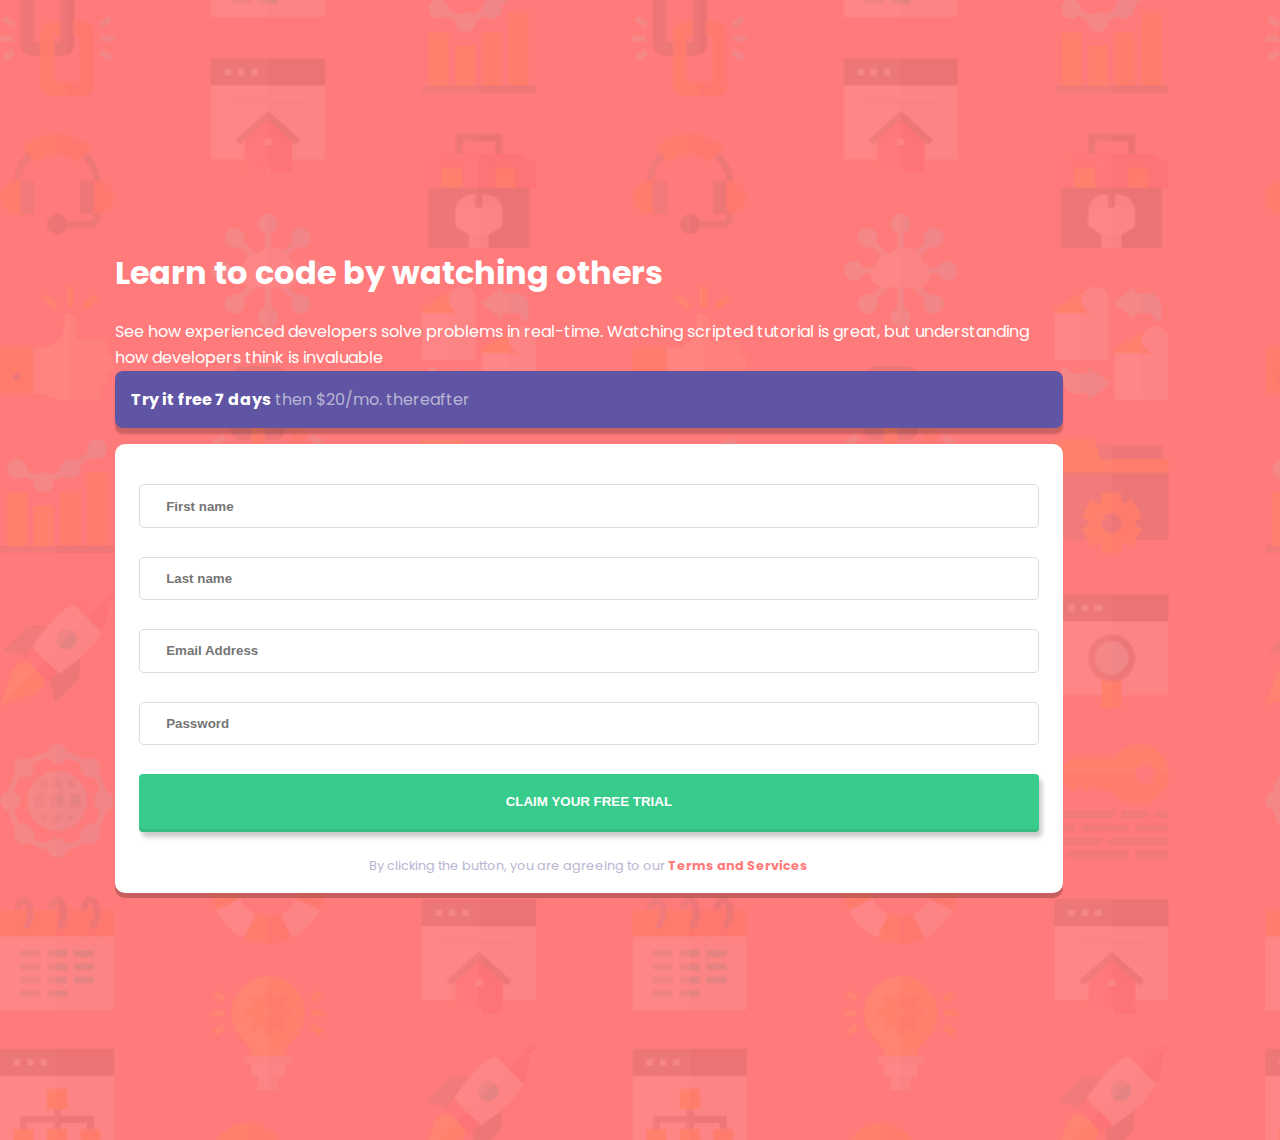
<file: index.html>
<!DOCTYPE html>
<html lang="en">
<head>
    <meta charset="UTF-8">
    <meta name="viewport" content="width=device-width, initial-scale=1.0">
    <link rel="shortcut icon" href="media/favicon-32x32.png" type="image/x-icon">
    <link rel="stylesheet" href="style.css">
    <link href="https://cdn.jsdelivr.net/npm/bootstrap@5.3.0/dist/css/bootstrap.min.css" rel="stylesheet" integrity="sha384-9ndCyUaIbzAi2FUVXJi0CjmCapSmO7SnpJef0486qhLnuZ2cdeRhO02iuK6FUUVM" crossorigin="anonymous">
    <title>Sign up</title>
</head>
<body class="className">
    <audio id="yay" preload="auto">
        <source src="./media/yay.mp3" type="audio/mpeg" />
    </audio>
    <div id="congratulations">
        <img src="./media/checked.png">
        <h1>CONGRATULATIONS</h1>
        <h3>You have registered!</h3>
    </div>
    <div id="fail">
        <img src="./media/cancel.png">
        <h1>Failure</h1>
        <h3>Email already exists</h3>
    </div>
    <section class="page_section">
        <div class="container-fluid">
            <div class="row">
                <div class="col-12 col-md mycolumn" >
                    <h1>Learn to code by watching others</h1>
                    <p>
                        See how experienced developers solve problems in real-time. Watching scripted tutorial is great, but understanding how developers think is invaluable
                    </p>
                </div>
                <div class="col-12 col-md right">
                    <header class="page_price text-center">
                        <p>
                            <span>Try it free 7 days</span>
                            then $20/mo. thereafter
                        </p>
                    </header>
                    <main>
                        <form>
                            <div class="inputContainer">
                                <input type="text" id="fn" placeholder="First name">
                                <img class="error" src="./media/icon-error.svg" alt="!">
                            </div>
                            <label for="fn" style="display: none;">First name cannot be empty</label>
                            
                            <div class="inputContainer">
                                <input type="text" id="sc" placeholder="Last name"> 
                                <img src="./media/icon-error.svg" alt="!" class="error">
                            </div>
                            <label for="sc" style="display: none;">Last name cannot be empty</label>
                            
                            <div class="inputContainer">
                                <input type="email" id="em" placeholder="Email Address">
                                <img src="./media/icon-error.svg" alt="!" class="error">
                            </div>
                            <label for="em" style="display: none;">Email cannot be empty</label>
                            
                            <div class="inputContainer">
                                <input type="password" id="ps" placeholder="Password">
                                <img src="./media/icon-error.svg" alt="!" class="error">
                            </div>
                            <label for="ps" style="display: none;" >Password cannot be empty</label>
                            
                            <button type="submit">CLAIM YOUR FREE TRIAL</button>
                        </form>
                        <p>
                            By clicking the button, you are agreeing to our
                            <span>Terms and Services</span>
                        </p>
                    </main>
                </div>
            </div>
        </div>
    </section>
    <script src="https://cdn.jsdelivr.net/npm/bootstrap@5.3.0/dist/js/bootstrap.bundle.min.js" integrity="sha384-geWF76RCwLtnZ8qwWowPQNguL3RmwHVBC9FhGdlKrxdiJJigb/j/68SIy3Te4Bkz" crossorigin="anonymous"></script>
    <!-- scr.js es código javascript monolítico, main.js es modular  -->
    <!-- usar módulos en tu código (export, import) da legibilidad y facilita el debuggear   -->
    <!-- <script src="scr.js"></script> -->
    <script type="module" src="main.js"></script>
</body>
</html>
</file>
<file: style.css>
@import url('https://fonts.googleapis.com/css2?family=Poppins:wght@400;500;600;700&display=swap');
*{
    padding: 0;
    margin: 0;
    box-sizing: border-box;
}
body.className{
    display: grid;
    place-items: center;
    background-color: #ff7a7a;
    background-image: url(./media/bg-intro-desktop.png);
    background-repeat: no-repeat;
    background-size: cover;
    font-family: 'Poppins', sans-serif;
    font-size: 1em;
    line-height: 1.6;
    padding-block: 7.5rem;
}

body,html{
        padding-left: 5vh;
        padding-left: 5vh;
        min-height: 100vh;
        min-height: 100vh;
        width: 100vw;
        touch-action: pan-y;
        overflow-x: hidden;
}

input,input:focus {
    border: none;
    outline: none
}
.page_section{
    display: flex;
    justify-content: center;
    align-items: center;
    min-height: 100vh;
    gap: 5em;
}

.page_section .container-fluid{
    display: flex;
    align-items: center ;
    flex-direction: column;
    place-items: center;
    gap: 1em;
}

.page_section .container-fluid .mycolumn{
    display: flex;
    flex-direction: column;
    justify-content: center;
    gap: 1.3em;
    color: #fff;
    max-width: 80%;
}
.page_section .container-fluid .page_price{
    background-color: #6055a5;
    padding: 1.5em 2em;
    border-radius: 8px;
    box-shadow: 0 6px 2px 0 rgba(0,0,0,.205);
    max-width: 80%;
    padding: 16px;
    margin-bottom: 16px;
}
.page_section .container-fluid .page_price p{
    color: #b9b6d3;
    }
.page_section .container-fluid .page_price p span{
    color: #fff;
    font-weight: 700;
}

.page_section .container-fluid main{
    display: flex;
    align-items: center;
    flex-direction: column;
    background-color: #fff;
    max-width: 80%;
    padding: 1em 0;
    border-radius: 10px;
    box-shadow: 0 5px 0 0 rgba(0,0,0,.219)
}
.page_section .container-fluid main form{
    display: flex;
    flex-direction: column;
    position: relative;
    width: 100%;
    padding: 1.5em;
    gap: 1.8em;
}
.page_section .container-fluid main form input{
    border: 1.5px solid #dcdcdc;
    padding: 1em 2em;
    border-radius: 5px;
}
.page_section .container-fluid main form input::placeholder{
    font-weight: 700;
}
.page_section .container-fluid main form input:focus{
    border: 1.5px solid #3e3c49;
}
.page_section .container-fluid main form label{
    font-size: .8em;
}
.page_section .container-fluid main form label:first-of-type{
    position: absolute;
    top: 6.5em;
    right: 2.5em;
    color: #ff7a7a;
}
.page_section .container-fluid main form label:nth-of-type(2){
    position: absolute;
    top: 13.3em;
    right: 2.5em;
    color: #ff7a7a;
}
.page_section .container-fluid main form label:nth-of-type(3){
    position: absolute;
    top: 20em;
    right: 2.5em;
    color: #ff7a7a;
}
.page_section .container-fluid main form label:nth-of-type(4){
    position: absolute;
    top: 27em;
    right: 2.5em;
    color: #ff7a7a;
}
.page_section .container-fluid main form button{
    padding: 1.5em;
    background-color: #38cc8c;
    color: #fff;
    font-weight: 600;
    border-radius: 4px;
    box-shadow: 3px 5px 5px 0 rgba(0,0,0,.219);
    border: none;
    border-bottom: 3px solid rgba(0,0,0,.082);
    cursor: pointer;
}
.page_section .container-fluid main p{
    font-size: .8em;
    max-width: 80%;
    text-align: center;
    color: #b9b6d3;
}
.page_section .container-fluid main p span{
    cursor: pointer;
    color: #ff7a7a;
    font-weight: 700;
}
.inputsPlaceholderRed {
    color: rgb(255, 122, 122);
}
/* ERROR ICON */
.inputContainer {
    display: grid;
    align-items: center;
    
    position: relative;
}
.error {
    display: none;
    justify-self: end;

    margin-right: 3vh;
    position: absolute;
}
/* CONGRATULATIONS */
#congratulations, #fail {
    cursor: pointer;
    position: fixed;
    display: none;
    flex-flow: column wrap;
    align-items: center;
    justify-content:space-evenly;
    z-index: 9;

    width: 40%;
    height: 80%;
    background-color: rgb(0, 112, 164);
    color: white;
    border-radius: 10px;

    top: 50%;
    left: 50%;
    transform: translate(-50%, -50%);
}
#fail {
    background-color: rgb(176, 139, 193);
}
#fail:hover {
    background-color: rgb(65, 34, 142);
}
#congratulations:hover {
    background-color: rgb(10, 145, 255);
}
#congratulations > img, #fail > img {
    width: 50%;
}

/* RESPONSIVE DESING WITH MEDIA QUERIES */
@media screen and (max-width: 375px) {
    body.className {
        background-image: url(./media/bg-intro-mobile.png);
    }
}
@media screen and (max-width:500px) {
    body,html{
        padding-left: 3vh;
    }
    input {
        width: 100%;
    }
}
@media screen and (max-width:800px) {
    #congratulations, #fail { 
        width: 69%;
        height: 80%;
    }
    input{
        width: 100%;
    }
}

@media screen and (max-widh:500px){
    body,html{
        padding-left: 3vh;
    }
    input{
        width: 100%;
    }
}
</file>
